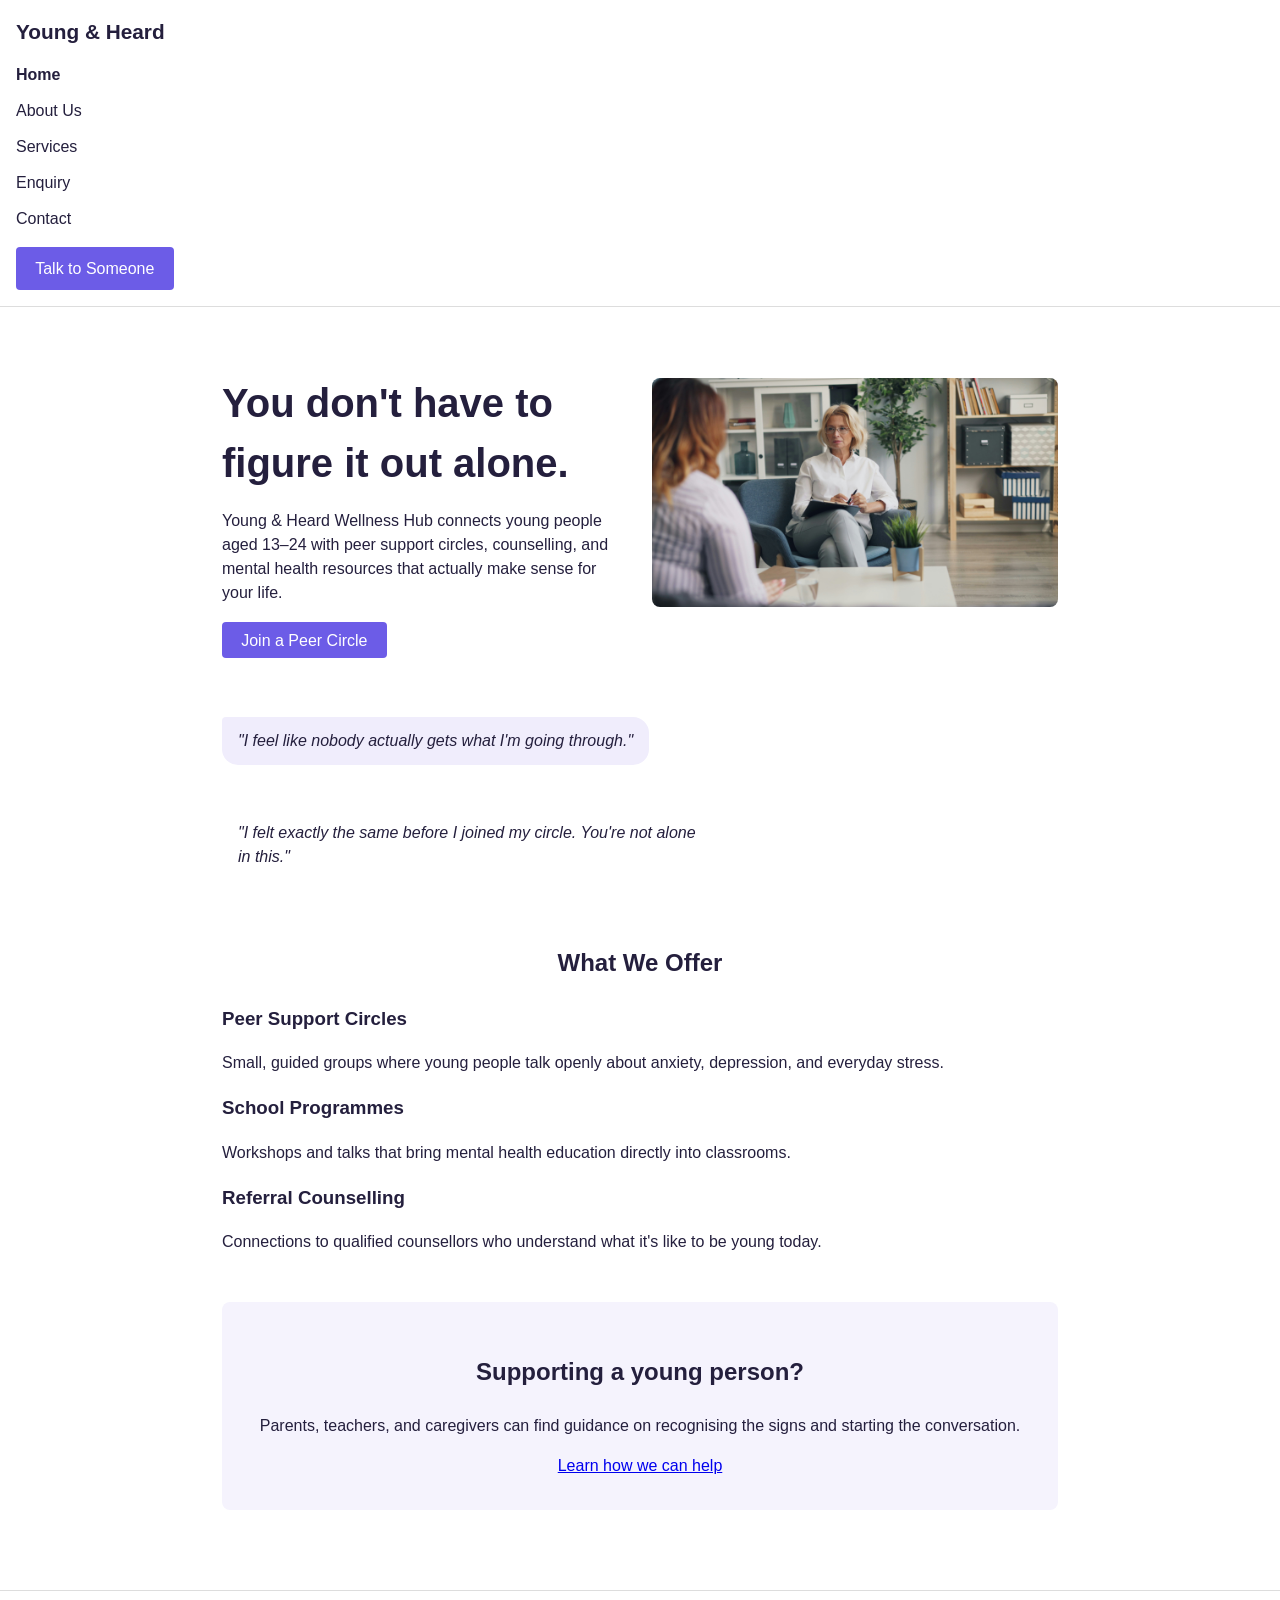
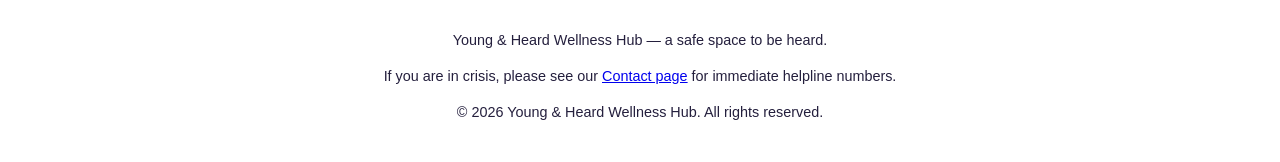
<file: youthminds-website/index.html>
<!DOCTYPE html>
<html lang="en">
<head>
    <meta charset="UTF-8">
    <meta name="viewport" content="width=device-width, initial-scale=1.0">
    <title>Young & Heard Wellness Hub | You're Not Alone</title>
    <link rel="stylesheet" href="css/style.css">
</head>
<body>

    <!-- Header: contains site branding and primary navigation -->
    <header>
        <div class="logo">Young & Heard </div>
        <nav>
            <ul>
                <li><a href="index.html" class="active">Home</a></li>
                <li><a href="about.html">About Us</a></li>
                <li><a href="services.html">Services</a></li>
                <li><a href="enquiry.html">Enquiry</a></li>
                <li><a href="contact.html">Contact</a></li>
            </ul>
        </nav>
        <a href="contact.html" class="cta-button">Talk to Someone</a>
    </header>

    <!-- Main content of the homepage -->
    <main>

        <!-- Hero section: first thing a visitor sees -->
        <section class="hero">
            <div class="hero-text">
                <h1>You don't have to figure it out alone.</h1>
                <p>Young & Heard Wellness Hub connects young people aged 13&ndash;24 with peer support circles, counselling, and mental
                     health resources that actually make sense for your life.</p>
                <a href="enquiry.html" class="cta-button">Join a Peer Circle</a>
            </div>
            <div class="hero-image">
                <img src="images/hero-teens.jpg" alt="A group of teenagers sitting together outdoors, talking and supporting one another">
            </div>
        </section>

        <!-- Chat bubble strip: reflects the peer-conversation model -->
        <section class="conversation-strip" aria-label="Example peer support conversation">
            <p class="bubble bubble-left">"I feel like nobody actually gets what I'm going through."</p>
            <p class="bubble bubble-right">"I felt exactly the same before I joined my circle. You're not alone in this."</p>
        </section>

        <!-- Quick overview of what the site offers -->
        <section class="offerings">
            <h2>What We Offer</h2>
            <div class="offerings-grid">
                <article class="offering-card">
                    <h3>Peer Support Circles</h3>
                    <p>Small, guided groups where young people talk openly about anxiety, depression, and everyday stress.</p>
                </article>
                <article class="offering-card">
                    <h3>School Programmes</h3>
                    <p>Workshops and talks that bring mental health education directly into classrooms.</p>
                </article>
                <article class="offering-card">
                    <h3>Referral Counselling</h3>
                    <p>Connections to qualified counsellors who understand what it's like to be young today.</p>
                </article>
            </div>
        </section>

        <!-- Call to action for parents/teachers -->
        <section class="parents-callout">
            <h2>Supporting a young person?</h2>
            <p>Parents, teachers, and caregivers can find guidance on recognising the signs and starting the conversation.</p>
            <a href="about.html">Learn how we can help</a>
        </section>

    </main>

    <!-- Footer: repeated across all pages -->
    <footer>
        <p>Young & Heard Wellness Hub &mdash; a safe space to be heard.</p>
        <p>If you are in crisis, please see our <a href="contact.html">Contact page</a> for immediate helpline numbers.</p>
        <p>&copy; 2026 Young & Heard Wellness Hub. All rights reserved.</p>
    </footer>

</body>
</html>
</file>
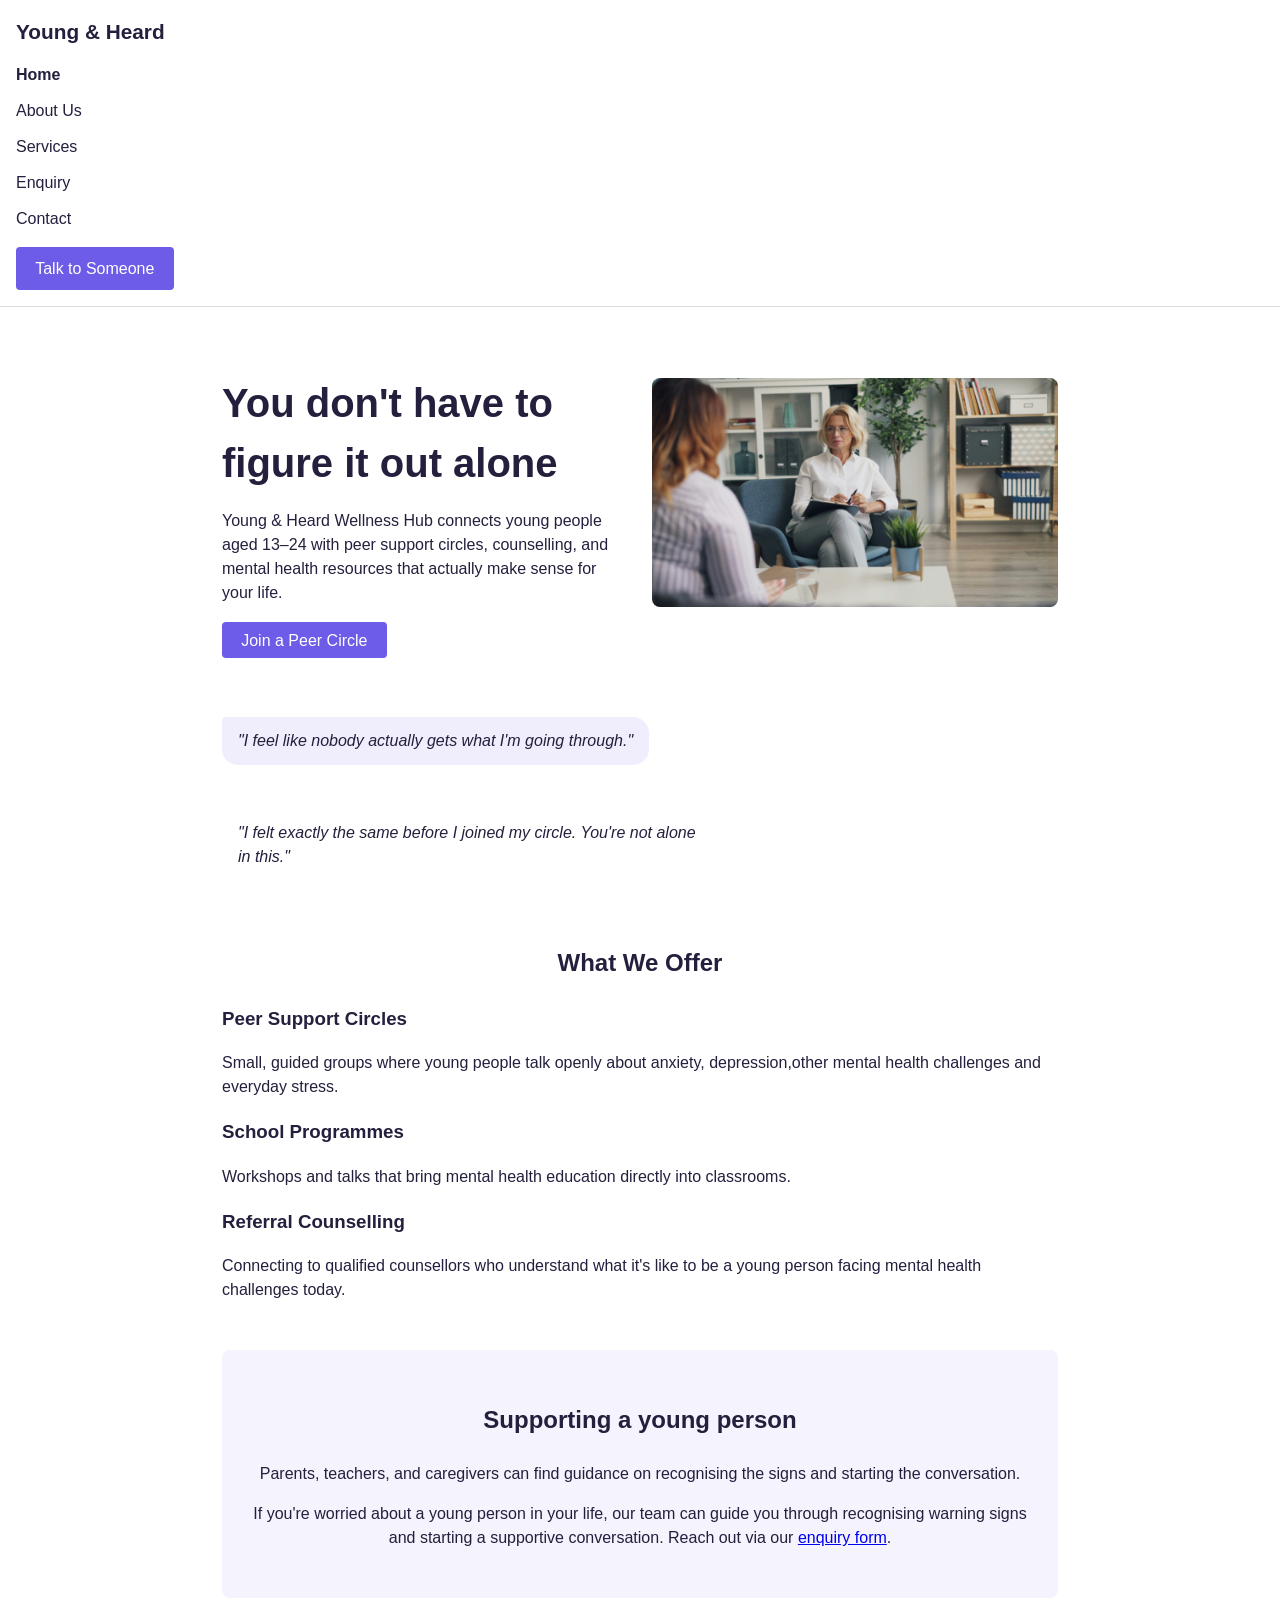
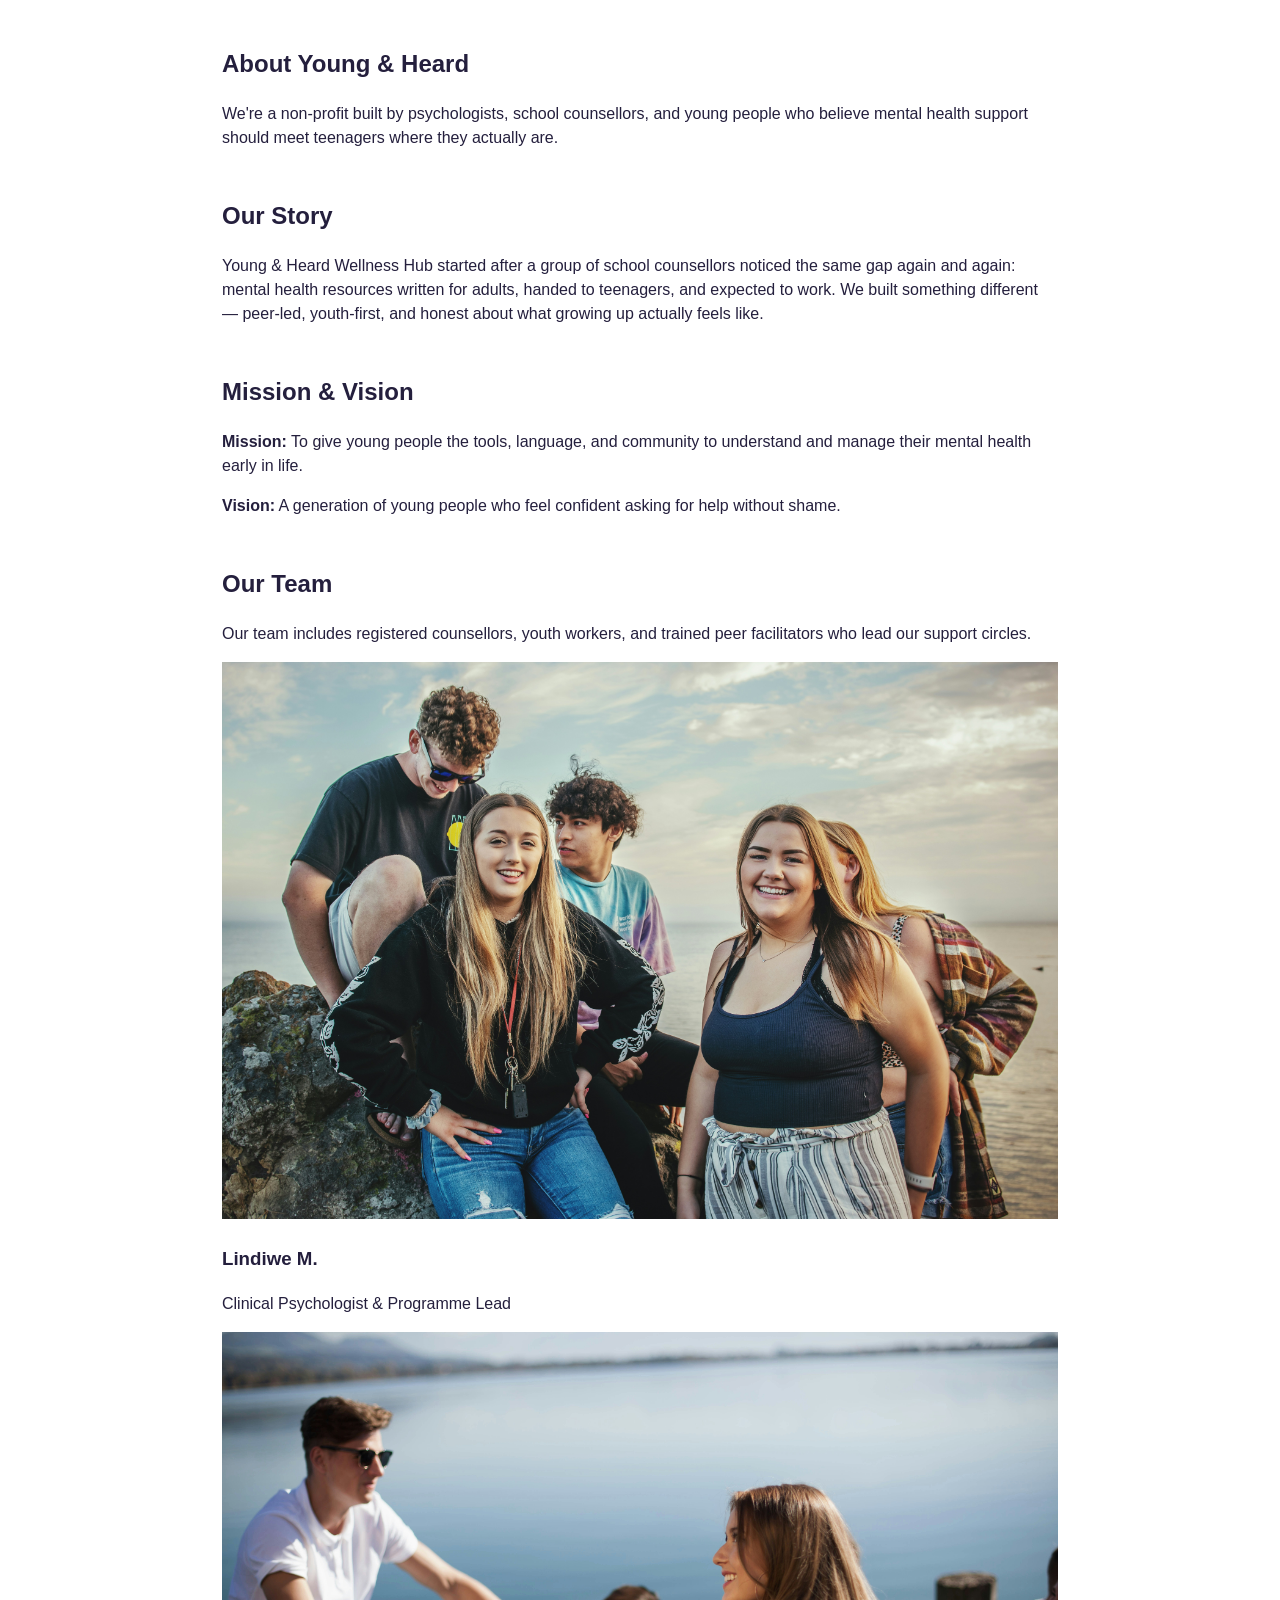
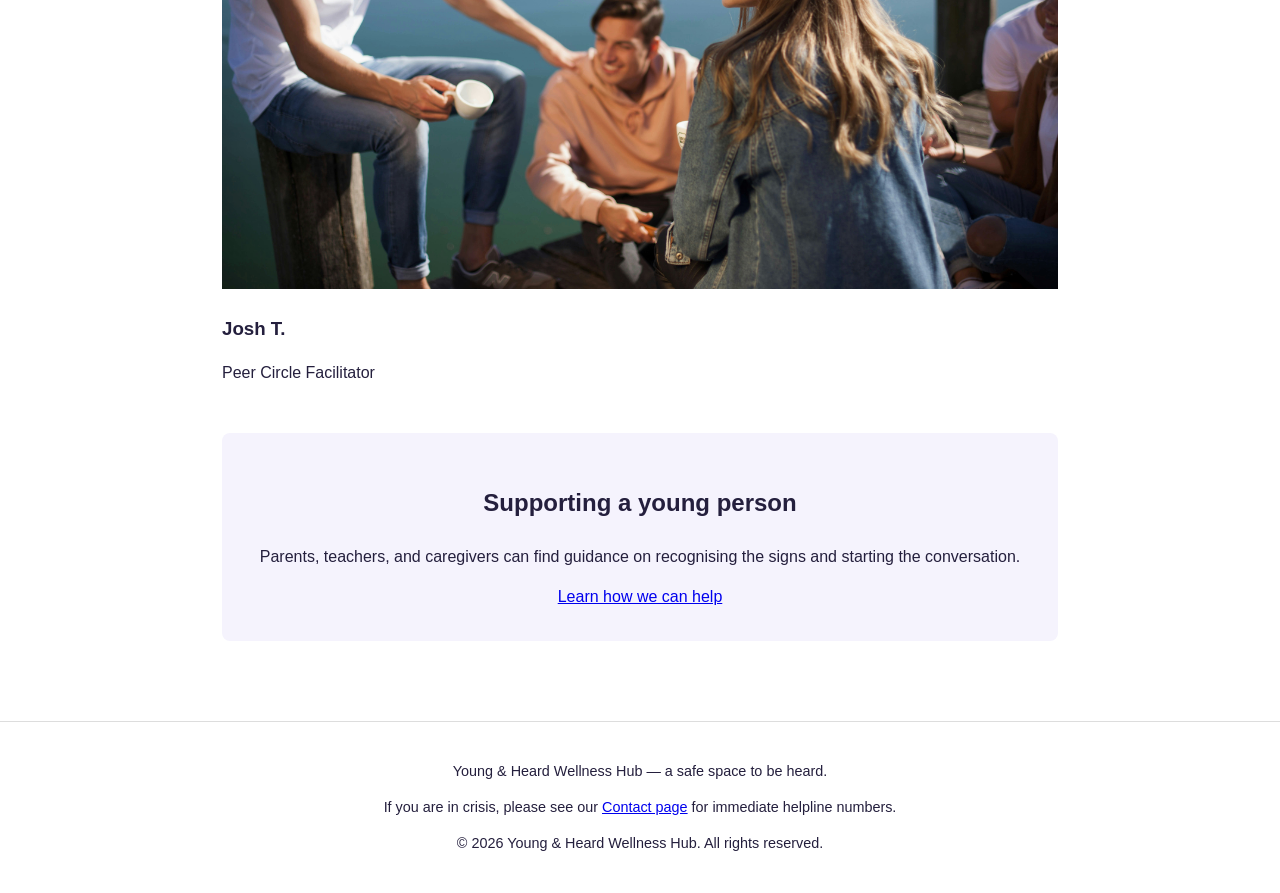
<file: youthminds-website/about.html>
<!DOCTYPE html>
<html lang="en">
<head>
    <meta charset="UTF-8">
    <meta name="viewport" content="width=device-width, initial-scale=1.0">
    <title>Young & Heard Wellness Hub | You're Not Alone</title>
    <link rel="stylesheet" href="css/style.css">
</head>
<body>

    <! -- Header: contains site branding and primary navigation -->
    <header>
        <div class="logo">Young & Heard </div>
        <nav>
            <ul>
                <li><a href="index.html" class="active">Home</a></li>
                <li><a href="about.html">About Us</a></li>
                <li><a href="services.html">Services</a></li>
                <li><a href="enquiry.html">Enquiry</a></li>
                <li><a href="contact.html">Contact</a></li>
            </ul>
        </nav>
        <a href="contact.html" class="cta-button">Talk to Someone</a>
    </header>

    <!-- Main content of the homepage -->
    <main> 

        <! -- Hero section: first thing a visitor sees --> 
        <section class="hero">
            <div class="hero-text">
                <h1>You don't have to figure it out alone</h1>
                <p>Young & Heard Wellness Hub connects young people aged 13&ndash;24 with peer support circles, counselling, and mental health resources that actually make sense for your life.</p>
                <a href="enquiry.html" class="cta-button">Join a Peer Circle</a>
            </div>
            <div class="hero-image">
                <img src="images/hero-teens.jpg" alt="A group of teenagers sitting together outdoors, talking and supporting one another">
            </div>
        </section>

        <! -- Chat bubble strip: reflects the peer-conversation model -->
        <section class="conversation-strip" aria-label="Example peer support conversation">
            <p class="bubble bubble-left">"I feel like nobody actually gets what I'm going through."</p>
            <p class="bubble bubble-right">"I felt exactly the same before I joined my circle. You're not alone in this."</p>
        </section>

        <! -- Quick overview of what the site offers -->
        <section class="offerings">
            <h2>What We Offer</h2>
            <div class="offerings-grid">
                <article class="offering-card">
                    <h3>Peer Support Circles</h3>
                    <p>Small, guided groups where young people talk openly about anxiety, depression,other mental health challenges and everyday stress.</p>
                </article>
                <article class="offering-card">
                    <h3>School Programmes</h3>
                    <p>Workshops and talks that bring mental health education directly into classrooms.</p>
                </article>
                <article class="offering-card">
                    <h3>Referral Counselling</h3>
                    <p>Connecting to qualified counsellors who understand what it's like to be a young person facing mental health challenges today.</p>
                </article>
            </div>
        </section>

        <! -- Call to action for parents/teachers -->
        <section class="parents-callout">
            <h2>Supporting a young person</h2>
            <p>Parents, teachers, and caregivers can find guidance on recognising the signs and starting the conversation.</p>
            <p>If you're worried about a young person in your life, our team can guide you through recognising warning signs and starting a supportive conversation. Reach out via our <a href="enquiry.html">enquiry form</a>.</p>
        </section>
        <section class="about">
            <h1>About Young & Heard</h1>
            <p>We're a non-profit built by psychologists, school counsellors, and young people who believe mental health support should meet teenagers where they actually are.</p>
        </section>

        <section class="history">
            <h2>Our Story</h2>
            <p>Young & Heard Wellness Hub started after a group of school counsellors noticed the same gap again and again: mental health resources written for adults, handed to teenagers, and expected to work. We built something different &mdash; peer-led, youth-first, and honest about what growing up actually feels like.</p>
        </section>

        <section class="mission-vision">
            <h2>Mission &amp; Vision</h2>
            <p><strong>Mission:</strong> To give young people the tools, language, and community to understand and manage their mental health early in life.</p>
            <p><strong>Vision:</strong> A generation of young people who feel confident asking for help without shame.</p>
        </section>

        <section class="team">
            <h2>Our Team</h2>
            <p>Our team includes registered counsellors, youth workers, and trained peer facilitators who lead our support circles.</p>
            <div class="team-grid">
                <article class="team-member">
                    <img src="images/team-1.jpg" alt="Portrait of a Young & Heard counsellor">
                    <h3>Lindiwe M.</h3>
                    <p>Clinical Psychologist &amp; Programme Lead</p>
                </article>
                <article class="team-member">
                    <img src="images/team-2.jpg" alt="Portrait of a Young & Heard peer facilitator">
                    <h3>Josh T.</h3>
                    <p>Peer Circle Facilitator</p>
                </article>
            </div>
        </section>

        <section class="parents-callout">
            <h2>Supporting a young person</h2>
            <p>Parents, teachers, and caregivers can find guidance on recognising the signs and starting the conversation.</p>
            <a href="about.html">Learn how we can help</a>
        </section>

    </main>

    <! -- Footer: repeated across all pages -->
    <footer>
        <p>Young & Heard Wellness Hub &mdash; a safe space to be heard.</p>
        <p>If you are in crisis, please see our <a href="contact.html">Contact page</a> for immediate helpline numbers.</p>
        <p>&copy; 2026 Young & Heard Wellness Hub. All rights reserved.</p>
    </footer>

</body>
</html>
</file>
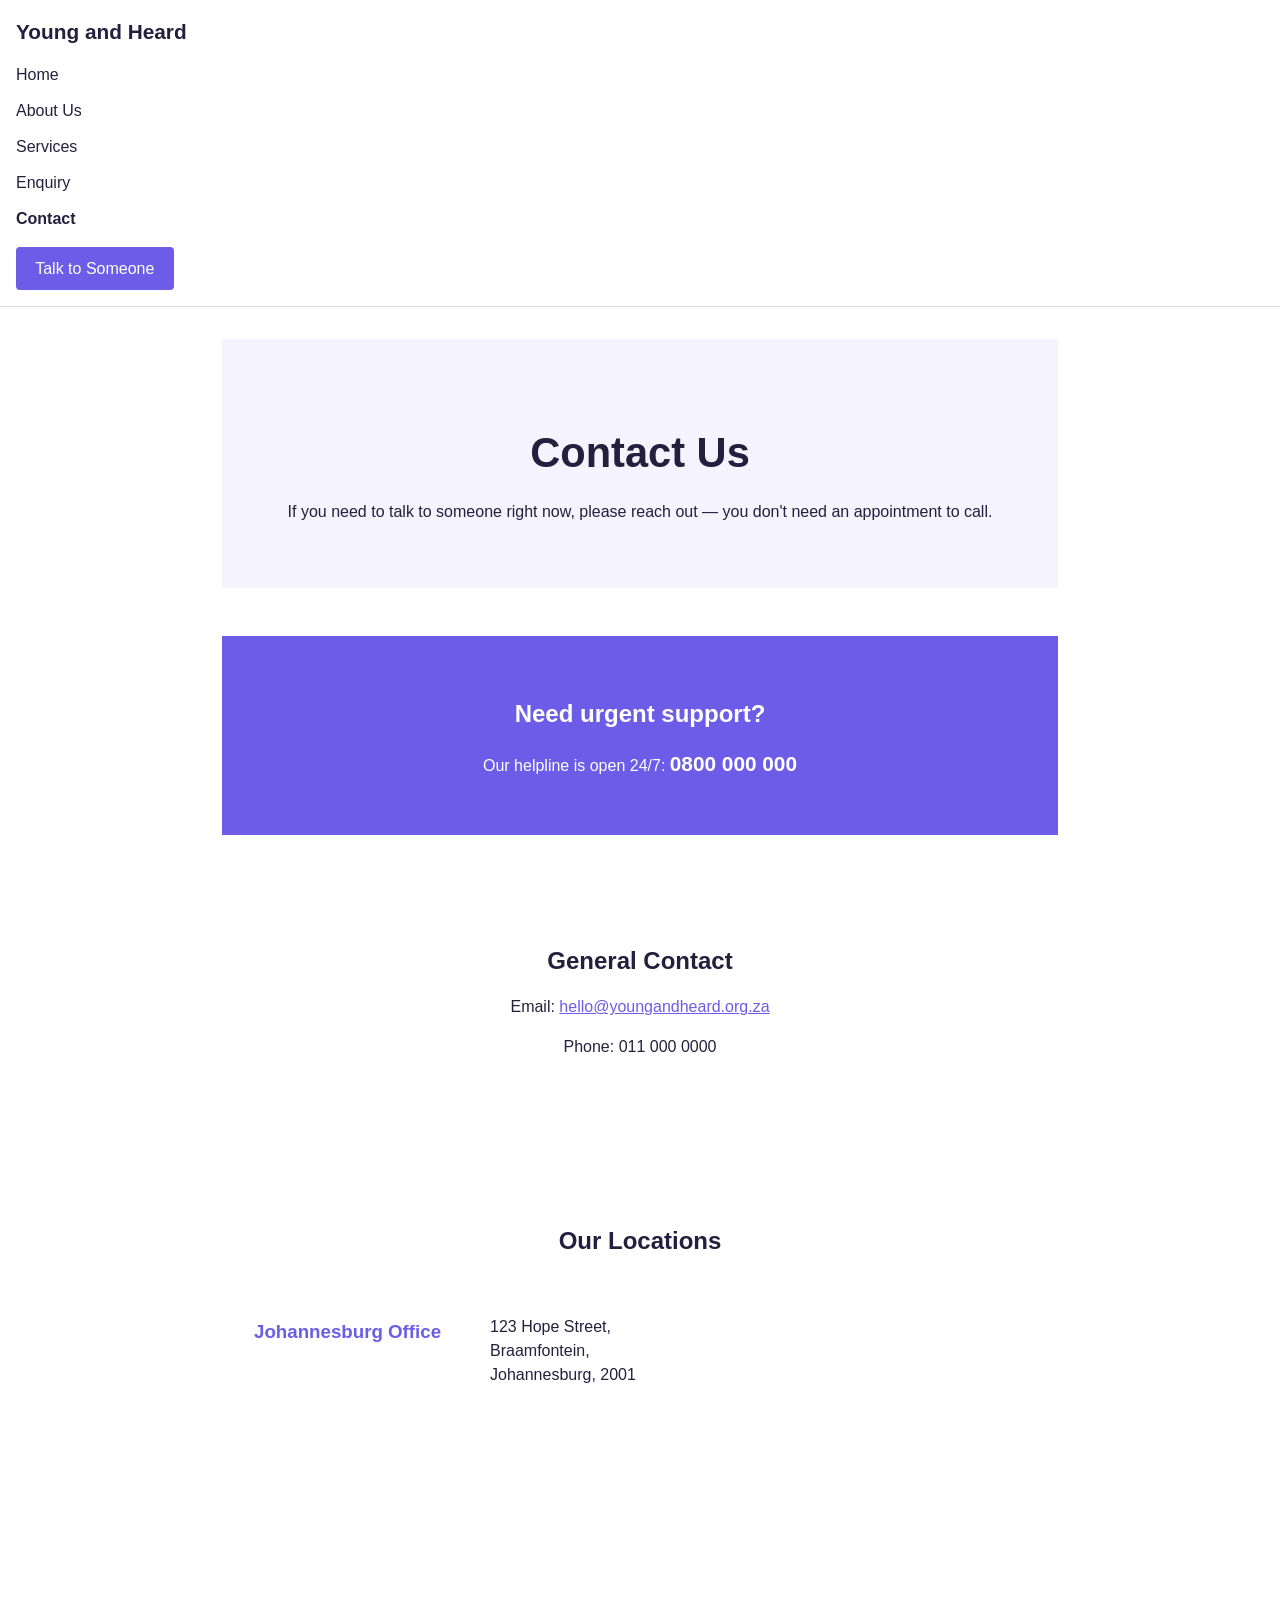
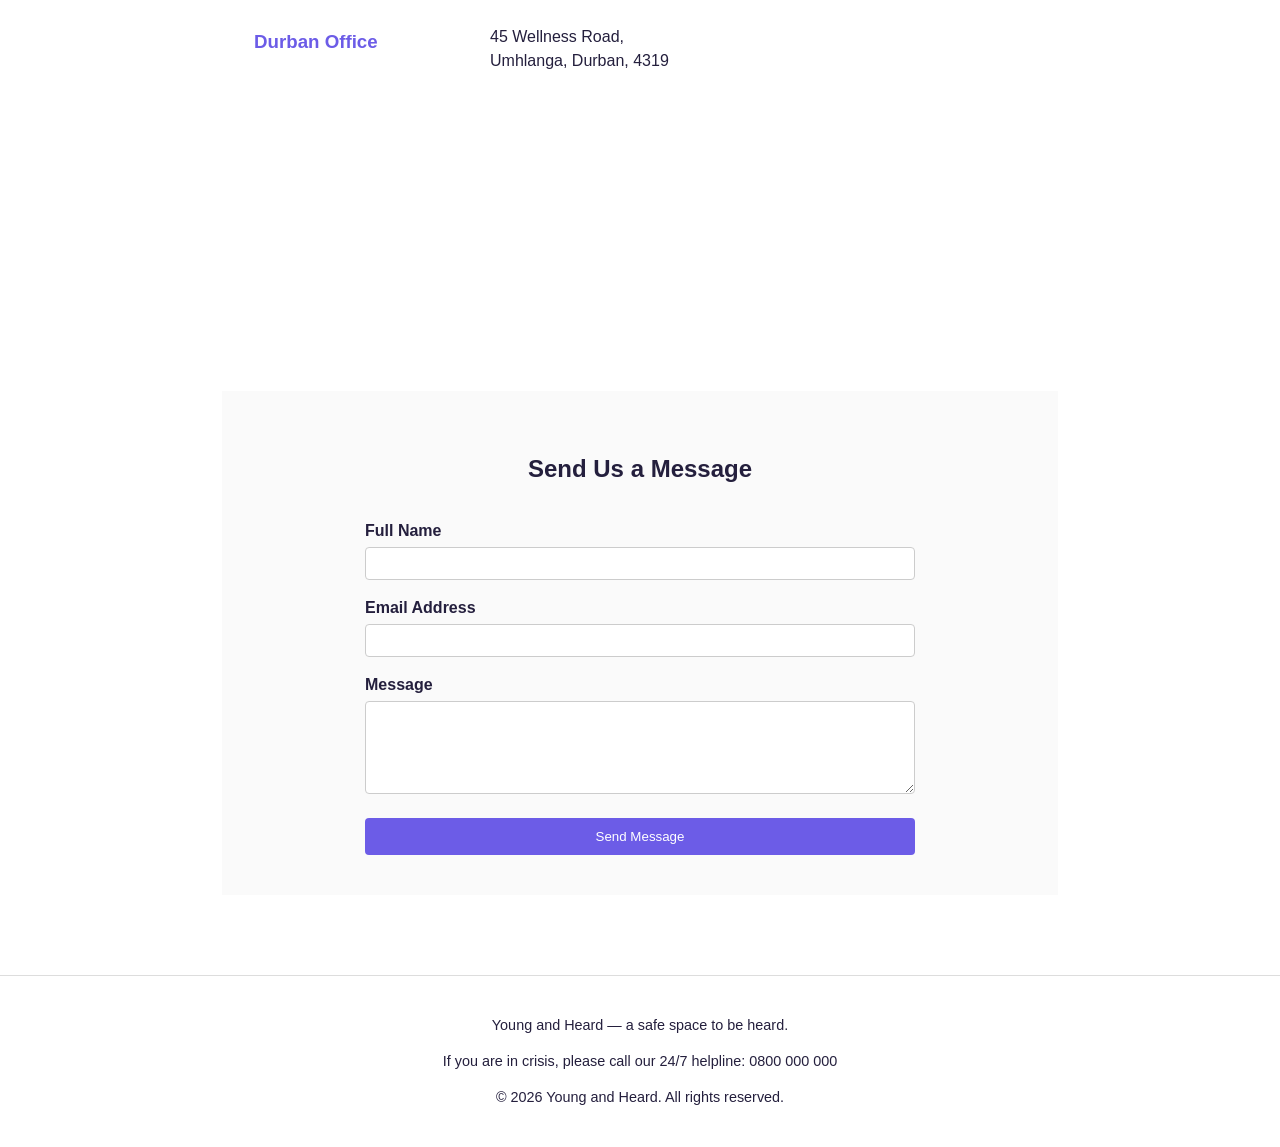
<file: youthminds-website/contact.html>
<!DOCTYPE html>
<html lang="en">
<head>
    <meta charset="UTF-8">
    <meta name="viewport" content="width=device-width, initial-scale=1.0">
    <title>Contact | Young and Heard Wellness Hub</title>
    <link rel="stylesheet" href="css/style.css">
</head>
<body>

    <header>
        <div class="logo">Young and Heard</div>
        <nav>
            <ul>
                <li><a href="index.html">Home</a></li>
                <li><a href="about.html">About Us</a></li>
                <li><a href="services.html">Services</a></li>
                <li><a href="enquiry.html">Enquiry</a></li>
                <li><a href="contact.html" class="active">Contact</a></li>
            </ul>
        </nav>
        <a href="contact.html" class="cta-button">Talk to Someone</a>
    </header>

    <main>
        <section class="page-intro">
            <h1>Contact Us</h1>
            <p>If you need to talk to someone right now, please reach out &mdash; you don't need an appointment to call.</p>
        </section>

        <section class="crisis-info">
            <h2>Need urgent support?</h2>
            <p>Our helpline is open 24/7: <strong>0800 000 000</strong></p>
        </section>

        <section class="contact-details">
            <h2>General Contact</h2>
            <p>Email: <a href="mailto:hello@youngandheard.org.za">hello@youngandheard.org.za</a></p>
            <p>Phone: 011 000 0000</p>
        </section>

        <section class="locations">
            <h2>Our Locations</h2>

            <article class="location">
                <h3>Johannesburg Office</h3>
                <p>123 Hope Street, Braamfontein, Johannesburg, 2001</p>
                <iframe
                    title="Map showing the Johannesburg office location"
                    src="https://maps.google.com/maps?q=Braamfontein%2C%20Johannesburg&output=embed"
                    width="100%" height="300" style="border:0;" loading="lazy">
                </iframe>
            </article>

            <article class="location">
                <h3>Durban Office</h3>
                <p>45 Wellness Road, Umhlanga, Durban, 4319</p>
                <iframe
                    title="Map showing the Durban office location"
                    src="https://maps.google.com/maps?q=Umhlanga%2C%20Durban&output=embed"
                    width="100%" height="300" style="border:0;" loading="lazy">
                </iframe>
            </article>
        </section>

        <section class="contact-form">
            <h2>Send Us a Message</h2>
            <!--
                Contact form: static HTML structure only for Part 1.
                Submission handling will be added with JavaScript later.
            -->
            <form action="#" method="post">
                <label for="fullname">Full Name</label>
                <input type="text" id="fullname" name="fullname" required>

                <label for="email">Email Address</label>
                <input type="email" id="email" name="email" required>

                <label for="message">Message</label>
                <textarea id="message" name="message" rows="5" required></textarea>

                <button type="submit">Send Message</button>
            </form>
        </section>
    </main>

    <footer>
        <p>Young and Heard &mdash; a safe space to be heard.</p>
        <p>If you are in crisis, please call our 24/7 helpline: 0800 000 000</p>
        <p>&copy; 2026 Young and Heard. All rights reserved.</p>
    </footer>

</body>
</html>
</file>
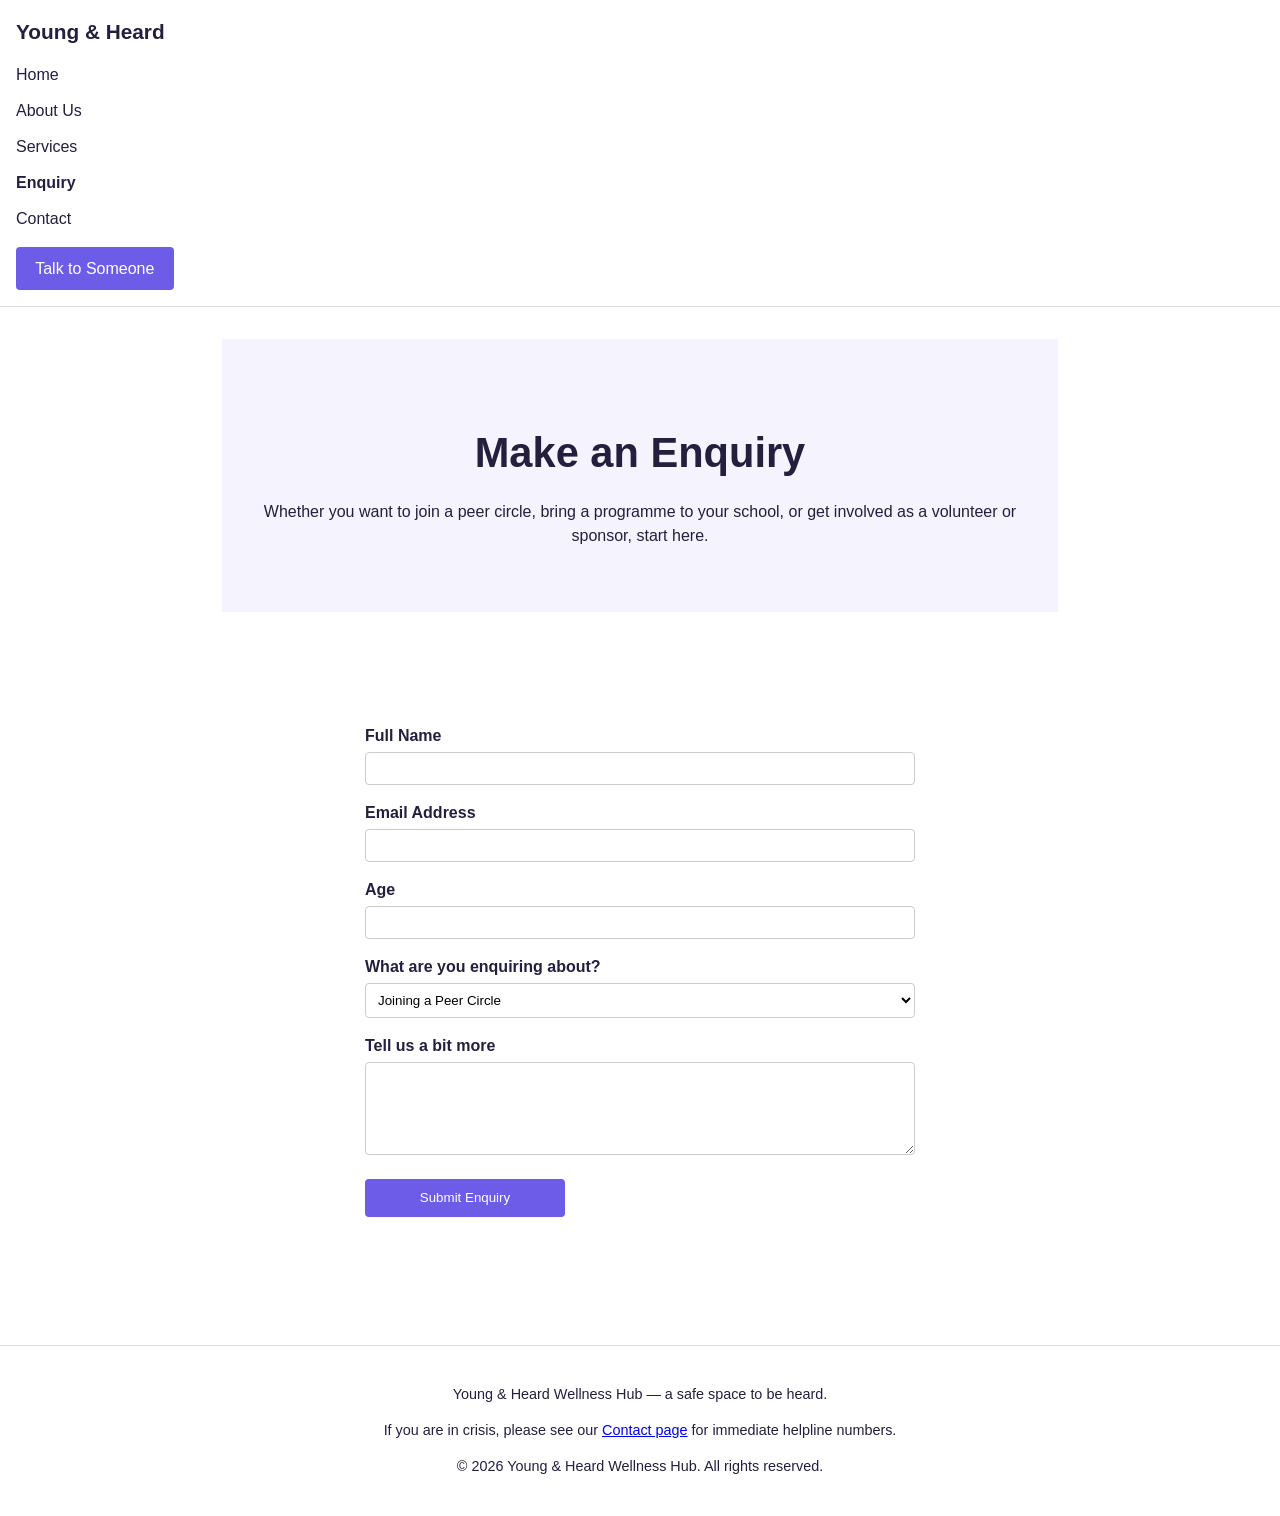
<file: youthminds-website/enquiry.html>
<!DOCTYPE html>
<html lang="en">
<head>
    <meta charset="UTF-8">
    <meta name="viewport" content="width=device-width, initial-scale=1.0">
    <title>Enquiry | Young & Heard Wellness Hub</title>
    <link rel="stylesheet" href="css/style.css">
</head>
<body>

    <header>
        <div class="logo">Young & Heard </div>
        <nav>
            <ul>
                <li><a href="index.html">Home</a></li>
                <li><a href="about.html">About Us</a></li>
                <li><a href="services.html">Services</a></li>
                <li><a href="enquiry.html" class="active">Enquiry</a></li>
                <li><a href="contact.html">Contact</a></li>
            </ul>
        </nav>
        <a href="contact.html" class="cta-button">Talk to Someone</a>
    </header>

    <main>
        <section class="page-intro">
            <h1>Make an Enquiry</h1>
            <p>Whether you want to join a peer circle, bring a programme to your school, or get involved as a volunteer or sponsor, start here.</p>
        </section>

        <!--
            Enquiry form: currently a static HTML structure only (Part 1).
            Form submission handling (validation, sending data) will be added
            with JavaScript in a later part of the project.
        -->
        <section class="enquiry-form">
            <form action="#" method="post">
                <label for="fullname">Full Name</label>
                <input type="text" id="fullname" name="fullname" required>

                <label for="email">Email Address</label>
                <input type="email" id="email" name="email" required>

                <label for="age">Age</label>
                <input type="number" id="age" name="age" min="13" max="24">

                <label for="reason">What are you enquiring about?</label>
                <select id="reason" name="reason">
                    <option value="peer-circle">Joining a Peer Circle</option>
                    <option value="school-programme">School Programme Request</option>
                    <option value="counselling">Referral Counselling</option>
                    <option value="volunteer">Volunteering</option>
                    <option value="sponsor">Sponsorship</option>
                </select>

                <label for="message">Tell us a bit more</label>
                <textarea id="message" name="message" rows="5"></textarea>

                <button type="submit">Submit Enquiry</button>
            </form>
        </section>
    </main>

    <footer>
        <p>Young & Heard Wellness Hub &mdash; a safe space to be heard.</p>
        <p>If you are in crisis, please see our <a href="contact.html">Contact page</a> for immediate helpline numbers.</p>
        <p>&copy; 2026 Young & Heard Wellness Hub. All rights reserved.</p>
    </footer>

</body>
</html>
</file>
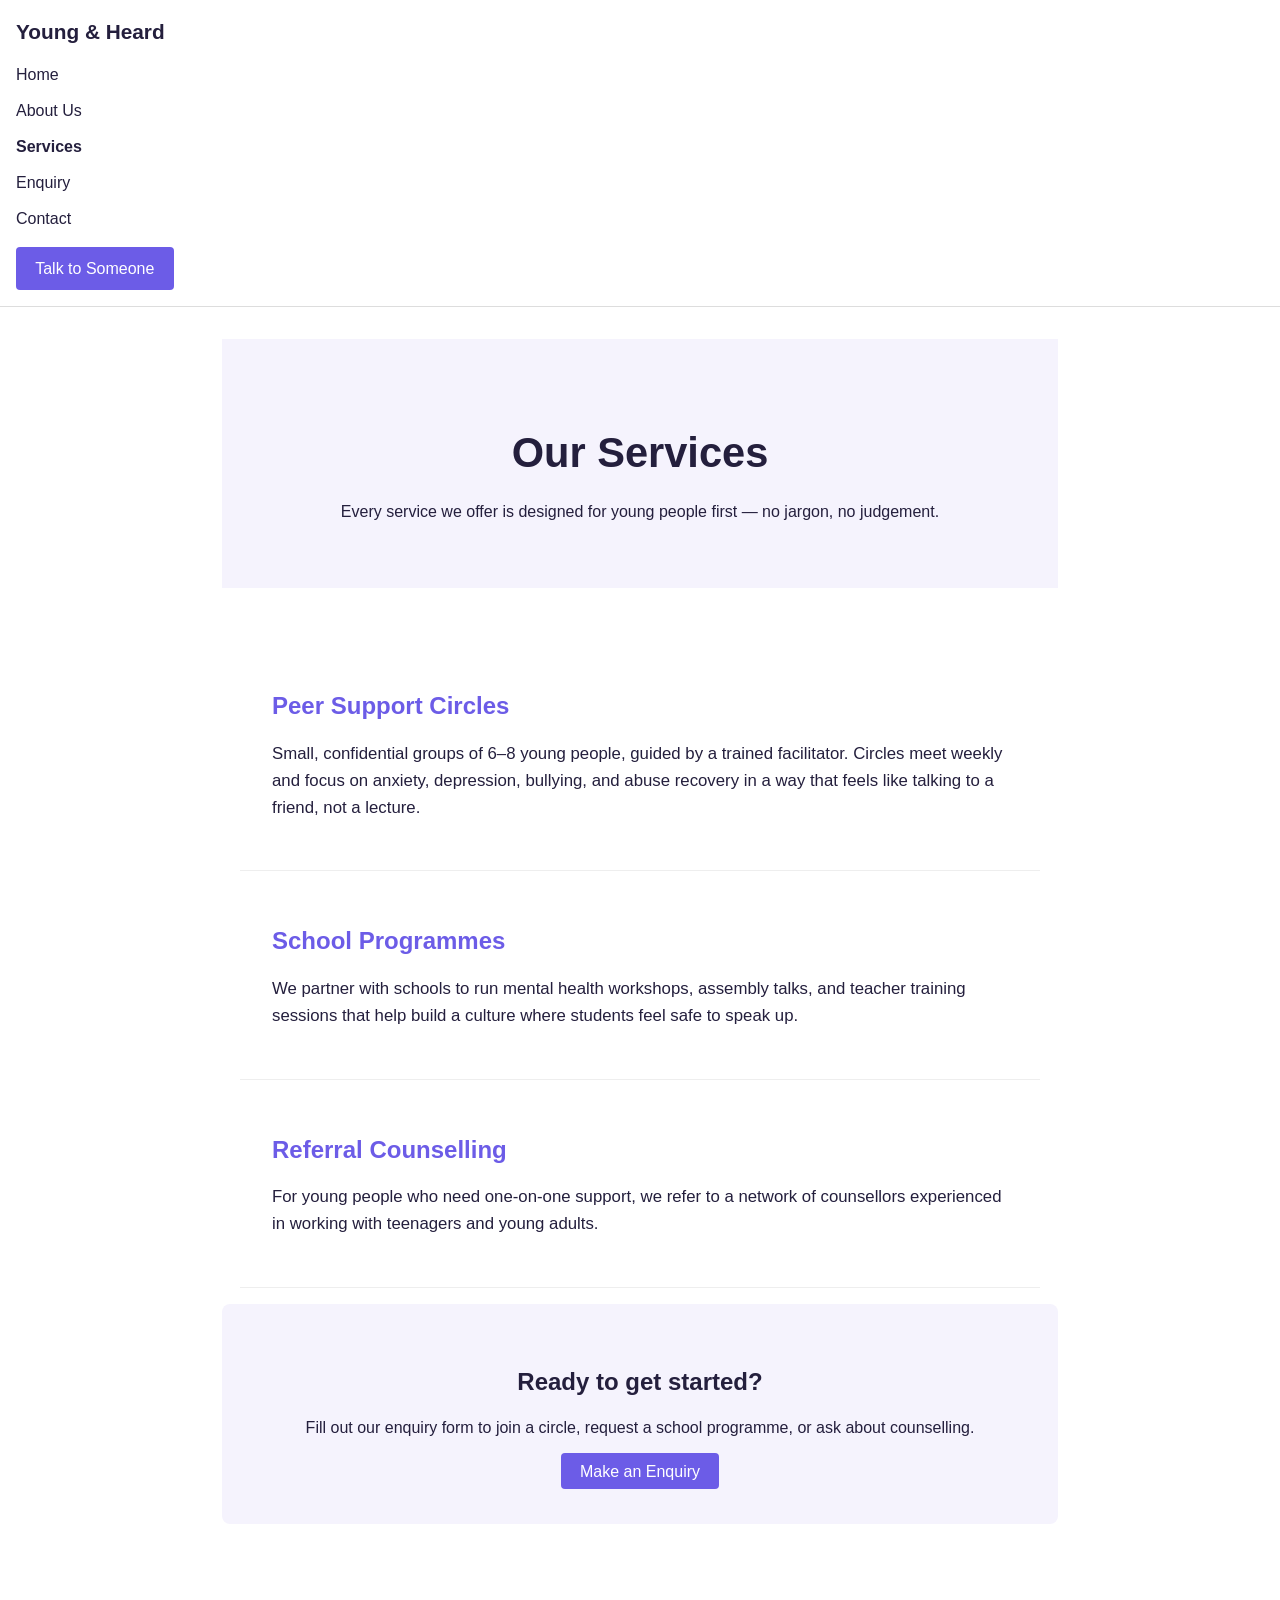
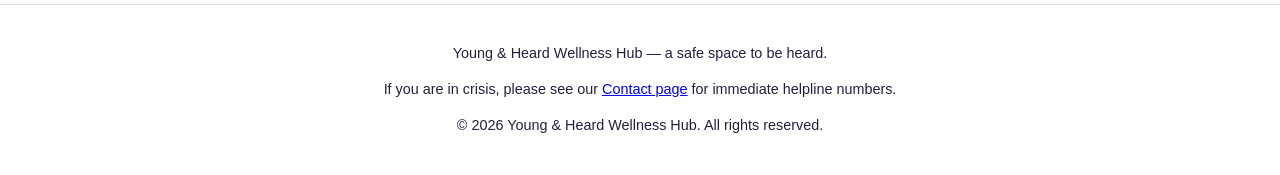
<file: youthminds-website/services.html>
<!DOCTYPE html>
<html lang="en">
<head>
    <meta charset="UTF-8">
    <meta name="viewport" content="width=device-width, initial-scale=1.0">
    <title>Services | Young & Heard Wellness Hub</title>
    <link rel="stylesheet" href="css/style.css">
</head>
<body>

    <header>
        <div class="logo">Young & Heard </div>
        <nav>
            <ul>
                <li><a href="index.html">Home</a></li>
                <li><a href="about.html">About Us</a></li>
                <li><a href="services.html" class="active">Services</a></li>
                <li><a href="enquiry.html">Enquiry</a></li>
                <li><a href="contact.html">Contact</a></li>
            </ul>
        </nav>
        <a href="contact.html" class="cta-button">Talk to Someone</a>
    </header>

    <main>
        <section class="page-intro">
            <h1>Our Services</h1>
            <p>Every service we offer is designed for young people first &mdash; no jargon, no judgement.</p>
        </section>

        <section class="service-detail">
            <h2>Peer Support Circles</h2>
            <p>Small, confidential groups of 6&ndash;8 young people, guided by a trained facilitator. Circles meet weekly and focus on anxiety, depression, bullying, and abuse recovery in a way that feels like talking to a friend, not a lecture.</p>
        </section>

        <section class="service-detail">
            <h2>School Programmes</h2>
            <p>We partner with schools to run mental health workshops, assembly talks, and teacher training sessions that help build a culture where students feel safe to speak up.</p>
        </section>

        <section class="service-detail">
            <h2>Referral Counselling</h2>
            <p>For young people who need one-on-one support, we refer to a network of counsellors experienced in working with teenagers and young adults.</p>
        </section>

        <section class="cta-section">
            <h2>Ready to get started?</h2>
            <p>Fill out our enquiry form to join a circle, request a school programme, or ask about counselling.</p>
            <a href="enquiry.html" class="cta-button">Make an Enquiry</a>
        </section>
    </main>

    <footer>
        <p>Young & Heard Wellness Hub &mdash; a safe space to be heard.</p>
        <p>If you are in crisis, please see our <a href="contact.html">Contact page</a> for immediate helpline numbers.</p>
        <p>&copy; 2026 Young & Heard Wellness Hub. All rights reserved.</p>
    </footer>

</body>
</html>
</file>
<file: youthminds-website/css/style.css>
/*
  Young & Heard Wellness Hub — Starter Stylesheet
  This is intentionally minimal for Part 1 (HTML Foundation).
  Full visual design and styling will be developed in Part 2 (CSS Styling).
*/

* {
    box-sizing: border-box;
}

body {
    font-family: Arial, Helvetica, sans-serif;
    margin: 0;
    color: #241F3D;
    line-height: 1.5;
}

header {
    display: flex;
    align-items: center;
    justify-content: space-between;
    padding: 1rem 2rem;
    border-bottom: 1px solid #ddd;
}

header nav ul {
    list-style: none;
    display: flex;
    gap: 1.5rem;
    margin: 0;
    padding: 0;
}

header nav a {
    text-decoration: none;
    color: #241F3D;
}

header nav a.active {
    font-weight: bold;
}

.cta-button {
    background: #6C5CE7;
    color: #fff;
    padding: 0.6rem 1.2rem;
    border-radius: 4px;
    text-decoration: none;
}

main {
    padding: 2rem;
    max-width: 900px;
    margin: 0 auto;
}

section {
    margin-bottom: 2.5rem;
}

img {
    max-width: 100%;
    height: auto;
}

form {
    display: flex;
    flex-direction: column;
    max-width: 500px;
}

form label {
    margin-top: 1rem;
    font-weight: bold;
}

form input,
form select,
form textarea {
    padding: 0.5rem;
    margin-top: 0.25rem;
    border: 1px solid #ccc;
    border-radius: 4px;
}

form button {
    margin-top: 1.5rem;
    background: #6C5CE7;
    color: #fff;
    border: none;
    padding: 0.7rem;
    border-radius: 4px;
    cursor: pointer;
}

footer {
    text-align: center;
    padding: 1.5rem;
    border-top: 1px solid #ddd;
    font-size: 0.9rem;
}

/* ===== MOBILE BASE STYLES (override the desktop-leaning defaults above) ===== */

header {
    flex-direction: column;
    align-items: flex-start;
    gap: 1rem;
    padding: 1rem;
}

header nav ul {
    flex-direction: column;
    gap: 0.75rem;
    width: 100%;
}

main {
    padding: 1.5rem 1rem;
}

body {
    font-size: 0.95rem;
}

/* ===== TABLET (768px and up) ===== */
@media (min-width: 768px) {
    header {
        flex-direction: row;
        align-items: center;
    }

    header nav ul {
        flex-direction: row;
        width: auto;
    }

    main {
        padding: 2rem;
    }

    body {
        font-size: 1rem;
    }
}

/* ===== DESKTOP (1024px and up) ===== */
@media (min-width: 1024px) {
    main {
        max-width: 900px;
    }

    section {
        margin-bottom: 3rem;
    }
}

/* ===== HEADER (mobile-first: stacked) ===== */
header {
    flex-direction: column;
    align-items: flex-start;
    gap: 1rem;
    padding: 1rem;
}

.logo {
    font-size: 1.3rem;
    font-weight: bold;
    color: #241F3D;
}

header nav ul {
    flex-direction: column;
    gap: 0.75rem;
    width: 100%;
}

header .cta-button {
    align-items: flex-start;
}

/* ===== HERO ===== */
.hero {
    display: flex;
    flex-direction: column;
    align-items: center;
    gap: 1.5rem;
    text-align: center;
}

.hero-text h1 {
    font-size: 1.8rem;
    margin-bottom: 0.75rem;
}

.hero-text p {
    font-size: 1rem;
    margin-bottom: 1.5rem;
}

.hero-image img {
    border-radius: 8px;
}

/* ===== CONVERATION STRIP ===== */
.conversation-strip {
    display: flex;
    flex-direction: column;
    gap: 0.75rem;
}

.bubble {
    padding: 0.75rem 1rem;
    border-radius: 16px;
    max-width: 85%;
    font-style: italic;
}

.bubble-left {
    background-color: #f0edfc;
    align-self: flex-start;
    border-top-left-radius: 4px;
}

/* ===== OFFERINGS ===== */
.offerings h2,
.parents-callout h2 {
    text-align: center;
    margin-bottom: 1.5rem;
}

.offerings-card {
    border: 1px solid #eee;
    border-radius: 8px;
    padding: 1.25rem;
    background-color: #fafafa;
}

/* ===== PARENTS CALLOUT ===== */
.parents-callout {
    text-align: center;
    background: #f5f3fd;
    padding: 2rem 1rem;
    border-radius: 8px;
}

/* ===============================================
   TABLET (768px and up)
   =============================================== */
   @media (min-width: 768px) {
    .header {
        flex-direction: row;
        align-items: center;
    }

    .header nav ul {
        flex-direction: row;
        width: auto;
    }

    .hero {
        flex-direction: row;
        text-align: left;
    }

     .hero-text ,
        .hero-image {
        flex: 1;
    
    }

    .offerings-grid {
        grid-template-columns: repeat(2, 1fr);
    } 
}

/* ===============================================
   DESKTOP (1024px and up)
   =============================================== */
   @media (min-width: 1024px) {
    main {
        max-width: 900px;
    }

    .hero-text h1 {
        font-size: 2.5rem;
    
    }

    .offerings-grid {
        grid-template-columns: repeat(3, 1fr);
    }

    .bubble {
        max-width: 60%;
    }
}

/* ===== PAGE INTRO ===== */
.page-intro {
    text-align: center;
    padding: 2rem 1rem;
    background: #f5f3fd;
}

.page-intro h1 {
    font-size: 1.8rem;
    margin-bottom: 0.5rem;
}

/* ===== SERVICE DETAIL BLOCKS ===== */
.service-detail {
    padding: 1.5rem 1rem;
    border-bottom: 1px solid #eee;
}

.service-detail h2 {
    color: #6C5CE7;
    margin-bottom: 0.75rem;
}

.service-detail p {
    line-height: 1.6;
}

/* ===== CTA SECTION ===== */
.cta-section {
    text-align: center;
    background: #f5f3fd;
    padding: 2rem 1rem;
    margin-top: 1rem;
    border-radius: 8px;
}

.cta-section h2 {
    margin-bottom: 0.75rem;
}

.cta-section p {
    margin-bottom: 1.25rem;
}

/* ============================================
   TABLET (768px and up)
   ============================================ */
@media (min-width: 768px) {
    .page-intro {
        padding: 3rem 2rem;
    }

    .page-intro h1 {
        font-size: 2.2rem;
    }

    .service-detail {
        padding: 2rem;
        max-width: 800px;
        margin: 0 auto;
    }

    .cta-section {
        padding: 2.5rem 2rem;
    }
}

/* ============================================
   DESKTOP (1024px and up)
   ============================================ */
@media (min-width: 1024px) {
    .page-intro h1 {
        font-size: 2.6rem;
    }

    .service-detail p {
        font-size: 1.05rem;
    }
}

/* ===== ENQUIRY FORM ===== */
.enquiry-form {
    padding: 1.5rem 1rem;
    display: flex;
    justify-content: center;
}

.enquiry-form form {
    width: 100%;
}

.enquiry-form select {
    padding: 0.5rem;
    margin-top: 0.25rem;
    border: 1px solid #ccc;
    border-radius: 4px;
    font-family: inherit;
    background: #fff;
}

.enquiry-form button {
    width: 100%;
}

/* ============================================
   TABLET (768px and up)
   ============================================ */
@media (min-width: 768px) {
    .enquiry-form {
        padding: 2.5rem 2rem;
    }

    .enquiry-form button {
        width: auto;
        min-width: 200px;
        align-self: flex-start;
    }
}

/* ============================================
   DESKTOP (1024px and up)
   ============================================ */
@media (min-width: 1024px) {
    .enquiry-form {
        padding: 3rem 2rem;
    }

    .enquiry-form form {
        max-width: 550px;
    }
}
/* ===== CRISIS INFO (high visibility, urgent) ===== */
.crisis-info {
    background: #6C5CE7;
    color: #fff;
    text-align: center;
    padding: 1.5rem 1rem;
}

.crisis-info h2 {
    margin-bottom: 0.5rem;
}

.crisis-info strong {
    font-size: 1.3rem;
}

/* ===== GENERAL CONTACT ===== */
.contact-details {
    text-align: center;
    padding: 1.5rem 1rem;
}

.contact-details h2 {
    margin-bottom: 0.75rem;
}

.contact-details a {
    color: #6C5CE7;
}

/* ===== LOCATIONS ===== */
.locations {
    padding: 1.5rem 1rem;
}

.locations h2 {
    text-align: center;
    margin-bottom: 1.5rem;
}

.location {
    margin-bottom: 2rem;
}

.location h3 {
    color: #6C5CE7;
    margin-bottom: 0.5rem;
}

.location iframe {
    border-radius: 8px;
    margin-top: 0.75rem;
}

/* ===== CONTACT FORM ===== */
.contact-form {
    padding: 1.5rem 1rem;
    background: #fafafa;
}

.contact-form h2 {
    text-align: center;
    margin-bottom: 1rem;
}

.contact-form form {
    max-width: 550px;
    margin: 0 auto;
}

.contact-form button {
    width: 100%;
}

/* ============================================
   TABLET (768px and up)
   ============================================ */
@media (min-width: 768px) {
    .crisis-info,
    .contact-details,
    .locations,
    .contact-form {
        padding: 2.5rem 2rem;
    }

    .locations-grid,
    .location {
        max-width: 700px;
        margin-left: auto;
        margin-right: auto;
    }

    .contact-form button {
        width: auto;
        min-width: 200px;
    }
}

/* ============================================
   DESKTOP (1024px and up)
   ============================================ */
@media (min-width: 1024px) {
    .locations {
        display: flex;
        flex-direction: column;
        gap: 1rem;
    }

    .location {
        display: flex;
        gap: 2rem;
        align-items: flex-start;
        max-width: 900px;
        text-align: left;
    }

    .location > div,
    .location h3,
    .location p {
        flex: 1;
    }

    .location iframe {
        flex: 1;
        height: 250px;
    }
}
</file>
